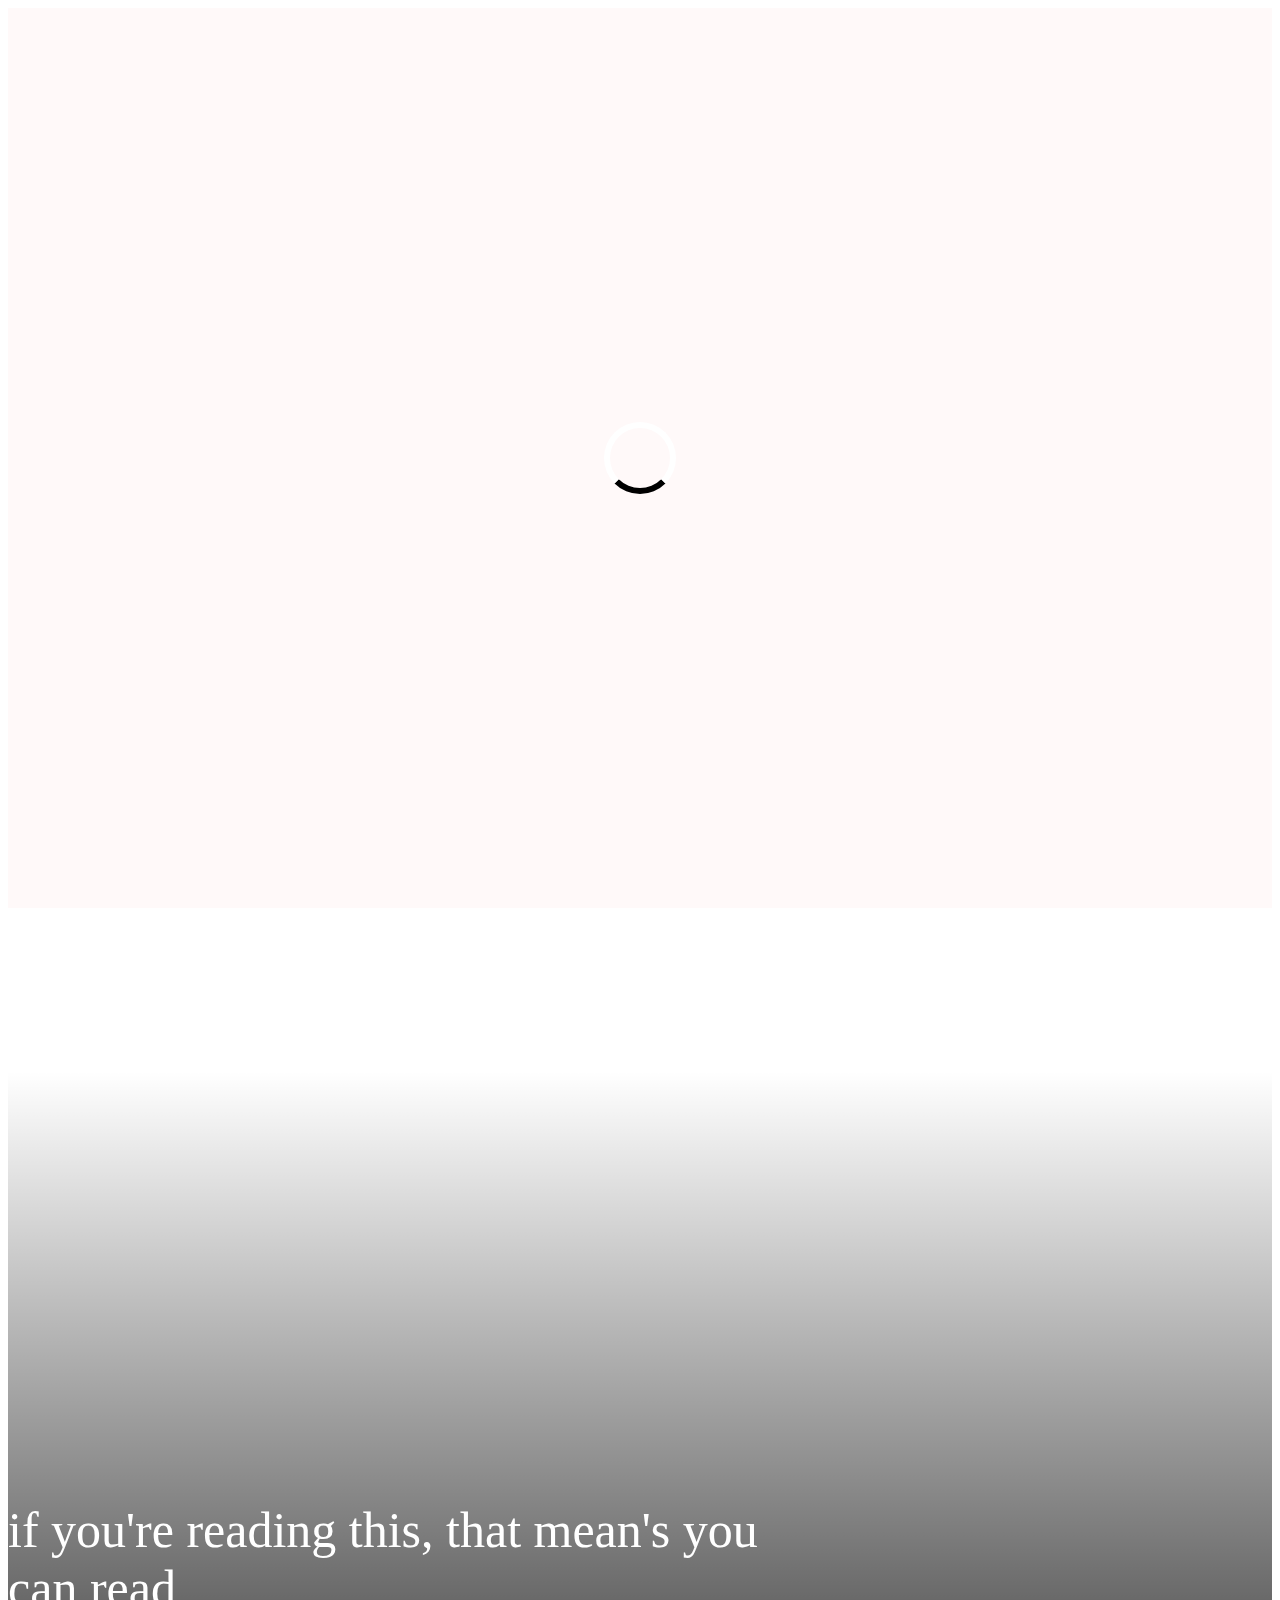
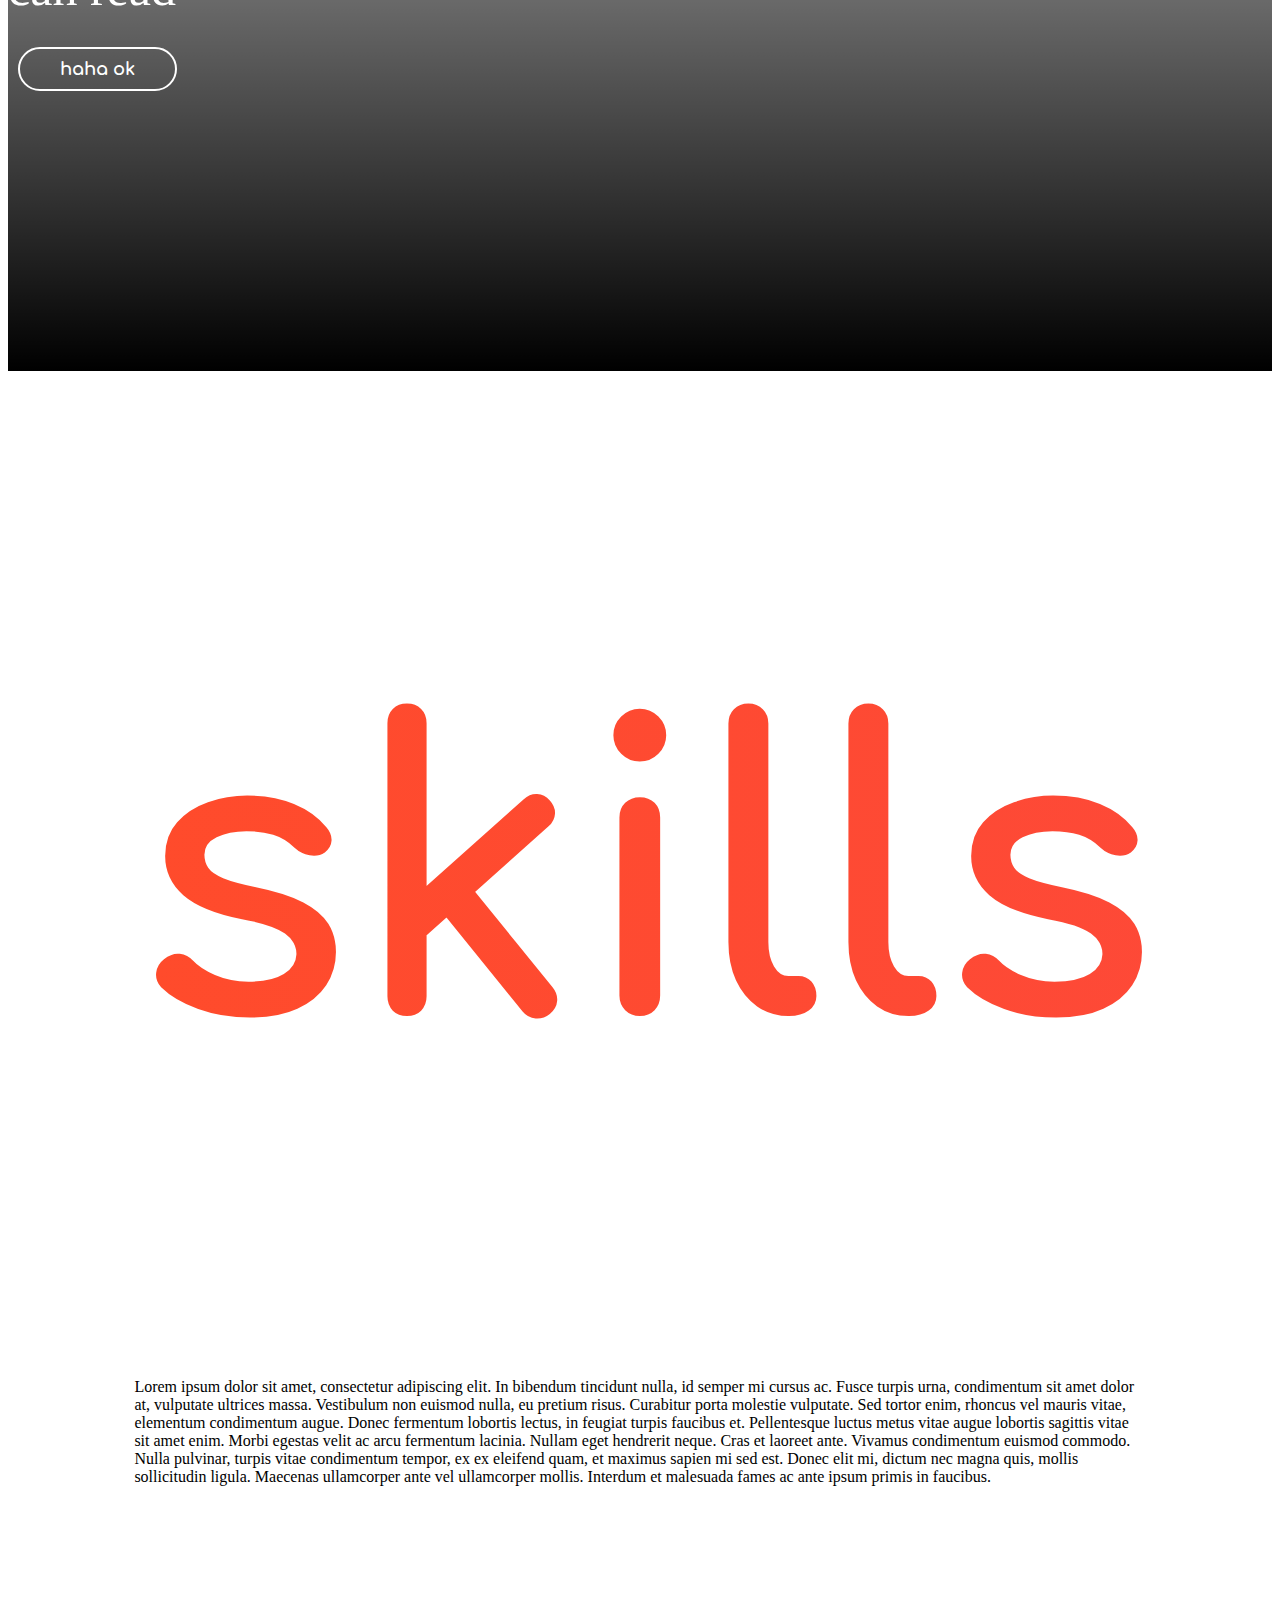
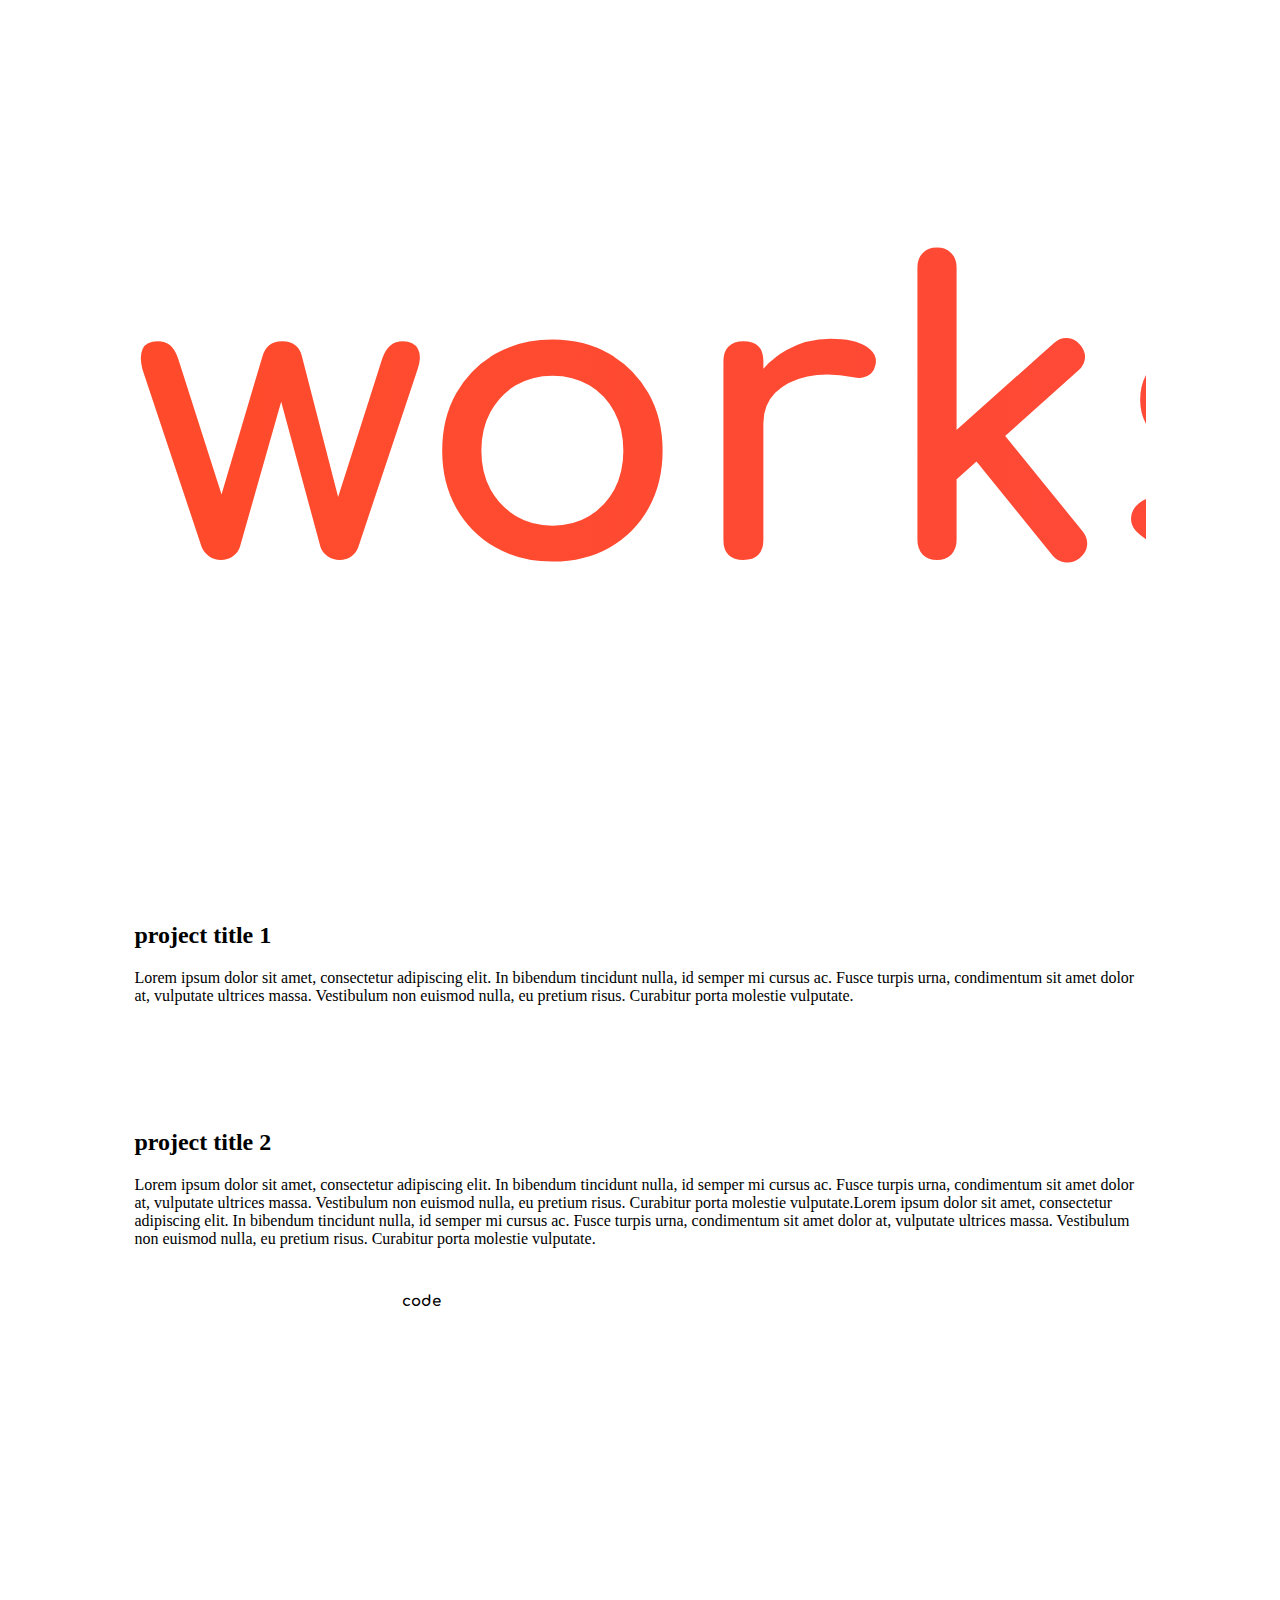
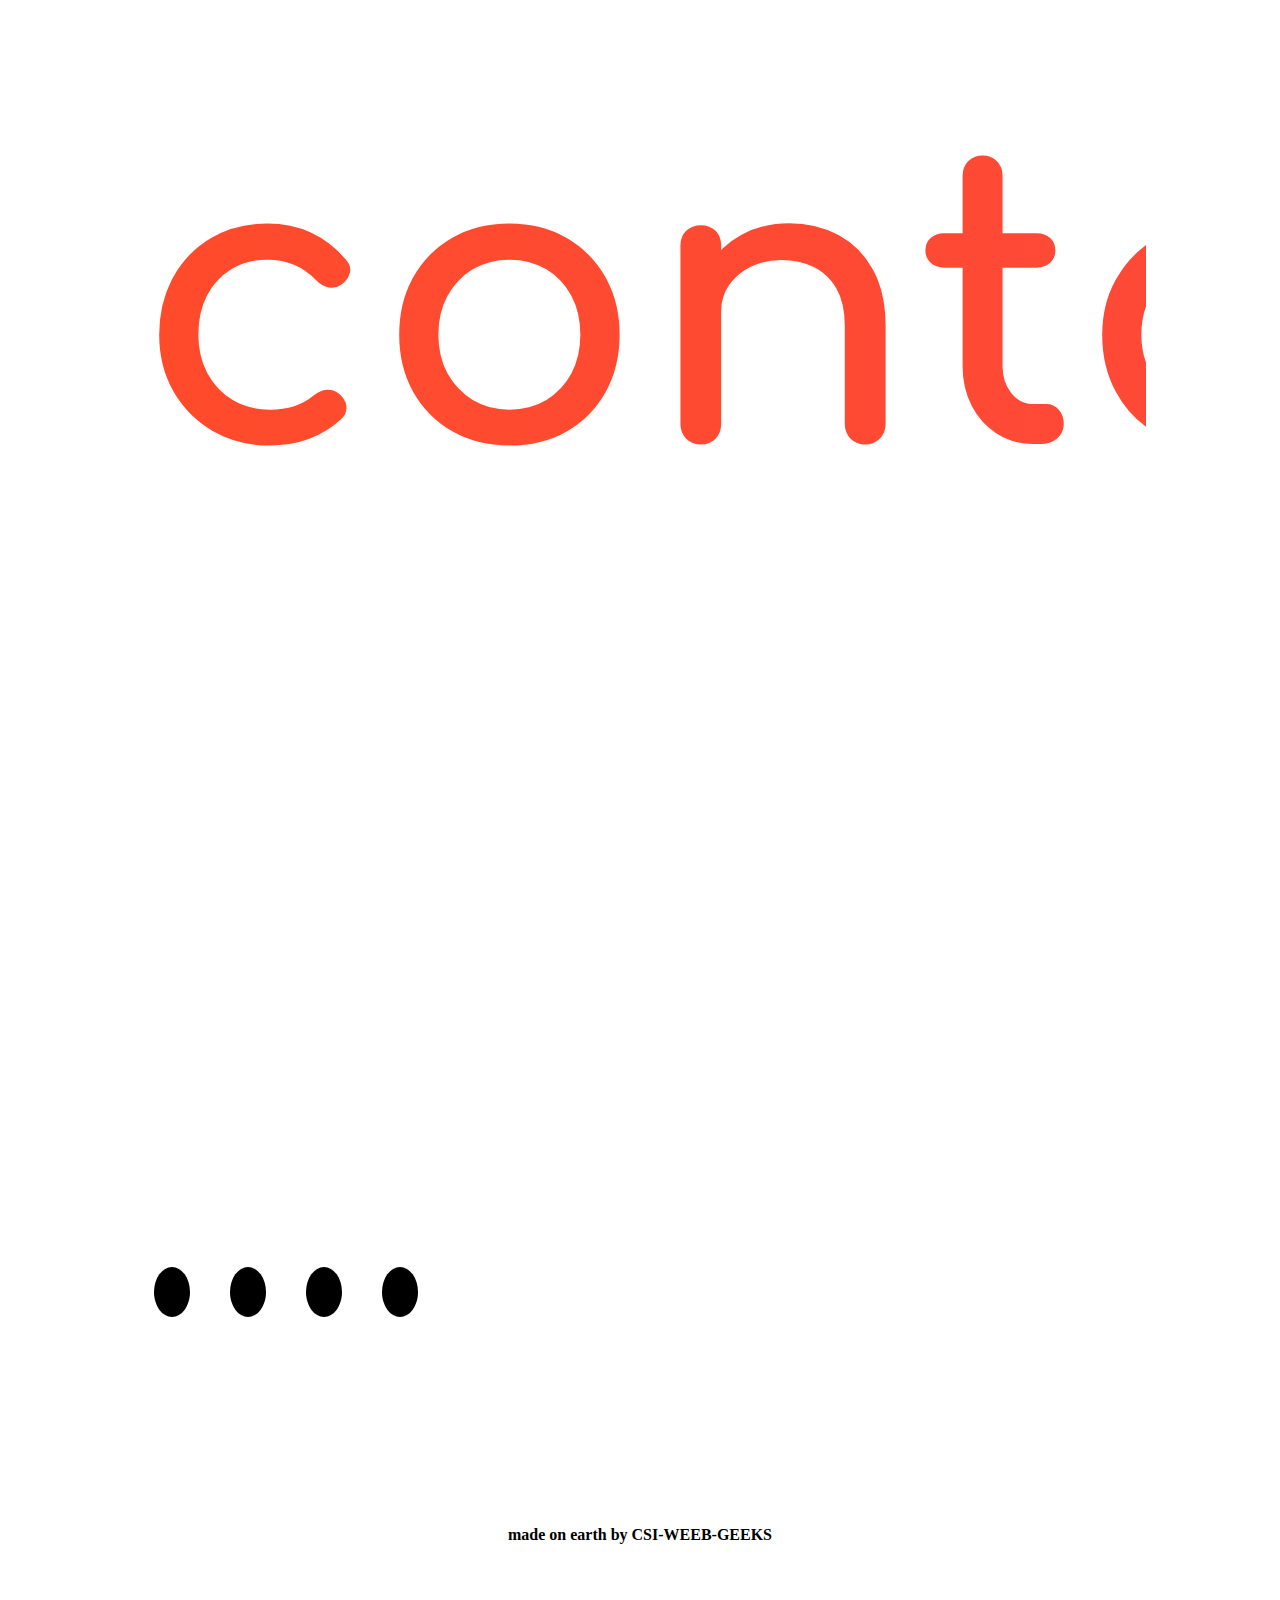
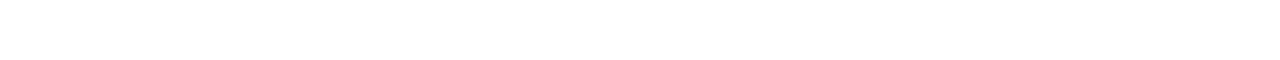
<file: level2/index.html>
<!DOCTYPE html>
<html lang="en">
<head>
    <meta charset="UTF-8">
    <meta name="viewport" content="width=device-width, initial-scale=1.0">
    <meta http-equiv="X-UA-Compatible" content="ie=edge">
    <title>CSI02</title>
    <link rel="stylesheet" href="https://cdnjs.cloudflare.com/ajax/libs/animate.css/3.7.0/animate.min.css">
    <link href="https://fonts.googleapis.com/css?family=Comfortaa:700" rel="stylesheet">
    <script src="https://code.jquery.com/jquery-3.3.1.min.js" integrity="sha256-FgpCb/KJQlLNfOu91ta32o/NMZxltwRo8QtmkMRdAu8=" crossorigin="anonymous"></script>
    <link rel="stylesheet" href="https://use.fontawesome.com/releases/v5.7.1/css/all.css" integrity="sha384-fnmOCqbTlWIlj8LyTjo7mOUStjsKC4pOpQbqyi7RrhN7udi9RwhKkMHpvLbHG9Sr" crossorigin="anonymous">
    <link rel="stylesheet" href="index.css">
</head>
<body>
    <div id="loading">
        <div id="spinner"></div>
    </div>
    <div id="header" class="animated slideInDown" style="animation-delay:1.8s;">
    <div id="title">CSI2k23</div><br>
    <div id="links">
        <a href="#skills">skills</a>
        <a href="#work" style="margin:0px 60px;">works</a>
        <a href="#contact">contact</a>
    </div>
    </div>

   
    <div id="middle">
        <div id="tagline" class="animated zoomIn" style="animation-delay:1.8s;">
            if you're reading this, that mean's you can read<br>
            <button class="btn_one">haha ok</button>
        </div>
    </div>
   

    <div id="portfolio">
             <div id="skills">
                 <h1>skills.</h1>   
                 <div>
                        <p>
                            Lorem ipsum dolor sit amet, consectetur adipiscing elit. In bibendum tincidunt nulla, id semper mi cursus ac. Fusce turpis urna, condimentum sit amet dolor at, vulputate ultrices massa. Vestibulum non euismod nulla, eu pretium risus. Curabitur porta molestie vulputate. Sed tortor enim, rhoncus vel mauris vitae, elementum condimentum augue. Donec fermentum lobortis lectus, in feugiat turpis faucibus et. Pellentesque luctus metus vitae augue lobortis sagittis vitae sit amet enim. Morbi egestas velit ac arcu fermentum lacinia. Nullam eget hendrerit neque. Cras et laoreet ante. Vivamus condimentum euismod commodo. Nulla pulvinar, turpis vitae condimentum tempor, ex ex eleifend quam, et maximus sapien mi sed est. Donec elit mi, dictum nec magna quis, mollis sollicitudin ligula. Maecenas ullamcorper ante vel ullamcorper mollis. Interdum et malesuada fames ac ante ipsum primis in faucibus.
                        </p>
                 </div> 
             </div>
         
              <div id="work">
                 <h1>works.</h1>

                 <div class="project">
                 <h2>project title 1</h2>
                 <div>Lorem ipsum dolor sit amet, consectetur adipiscing elit. In bibendum tincidunt nulla, id semper mi cursus ac. Fusce turpis urna, condimentum sit amet dolor at, vulputate ultrices massa. Vestibulum non euismod nulla, eu pretium risus. Curabitur porta molestie vulputate.</div>
                 <button class="btn_one">visit project</button>
                </div>

                <div class="project">
                 <h2>project title 2</h2>
                 <div>Lorem ipsum dolor sit amet, consectetur adipiscing elit. In bibendum tincidunt nulla, id semper mi cursus ac. Fusce turpis urna, condimentum sit amet dolor at, vulputate ultrices massa. Vestibulum non euismod nulla, eu pretium risus. Curabitur porta molestie vulputate.Lorem ipsum dolor sit amet, consectetur adipiscing elit. In bibendum tincidunt nulla, id semper mi cursus ac. Fusce turpis urna, condimentum sit amet dolor at, vulputate ultrices massa. Vestibulum non euismod nulla, eu pretium risus. Curabitur porta molestie vulputate.
                 </div>
                 <button class="btn_one">visit project</button>
                 <button class="btn_two">code</button>
                </div>

             </div>
         
              <div id="contact">
                 <h1>contact.</h1> 
                 <form>
                     <input type="text" placeholder="name" required>
                     <input type="email" placeholder="email" required><br>
                     <textarea placeholder="your message" required rows="5"></textarea><br>
                     <button class="btn_one">send</button> 
                 </form> 
                 <div class="details">
                    <a class="btn_social"><i class="fas fa-phone"></i></a>
                    <a class="btn_social"><i class="fas fa-at"></i></a>
                    <a class="btn_social"><i class="fab fa-twitter"></i></a>
                    <a class="btn_social"><i class="fab fa-dribbble"></i></a>
                 </div>   
             </div>
    </div>
    <div id="footer">
        made on earth by CSI-WEEB-GEEKS <br><br> 
    </div>
<script src="index.js" type="text/javascript"></script>
</body>
</html>
</file>
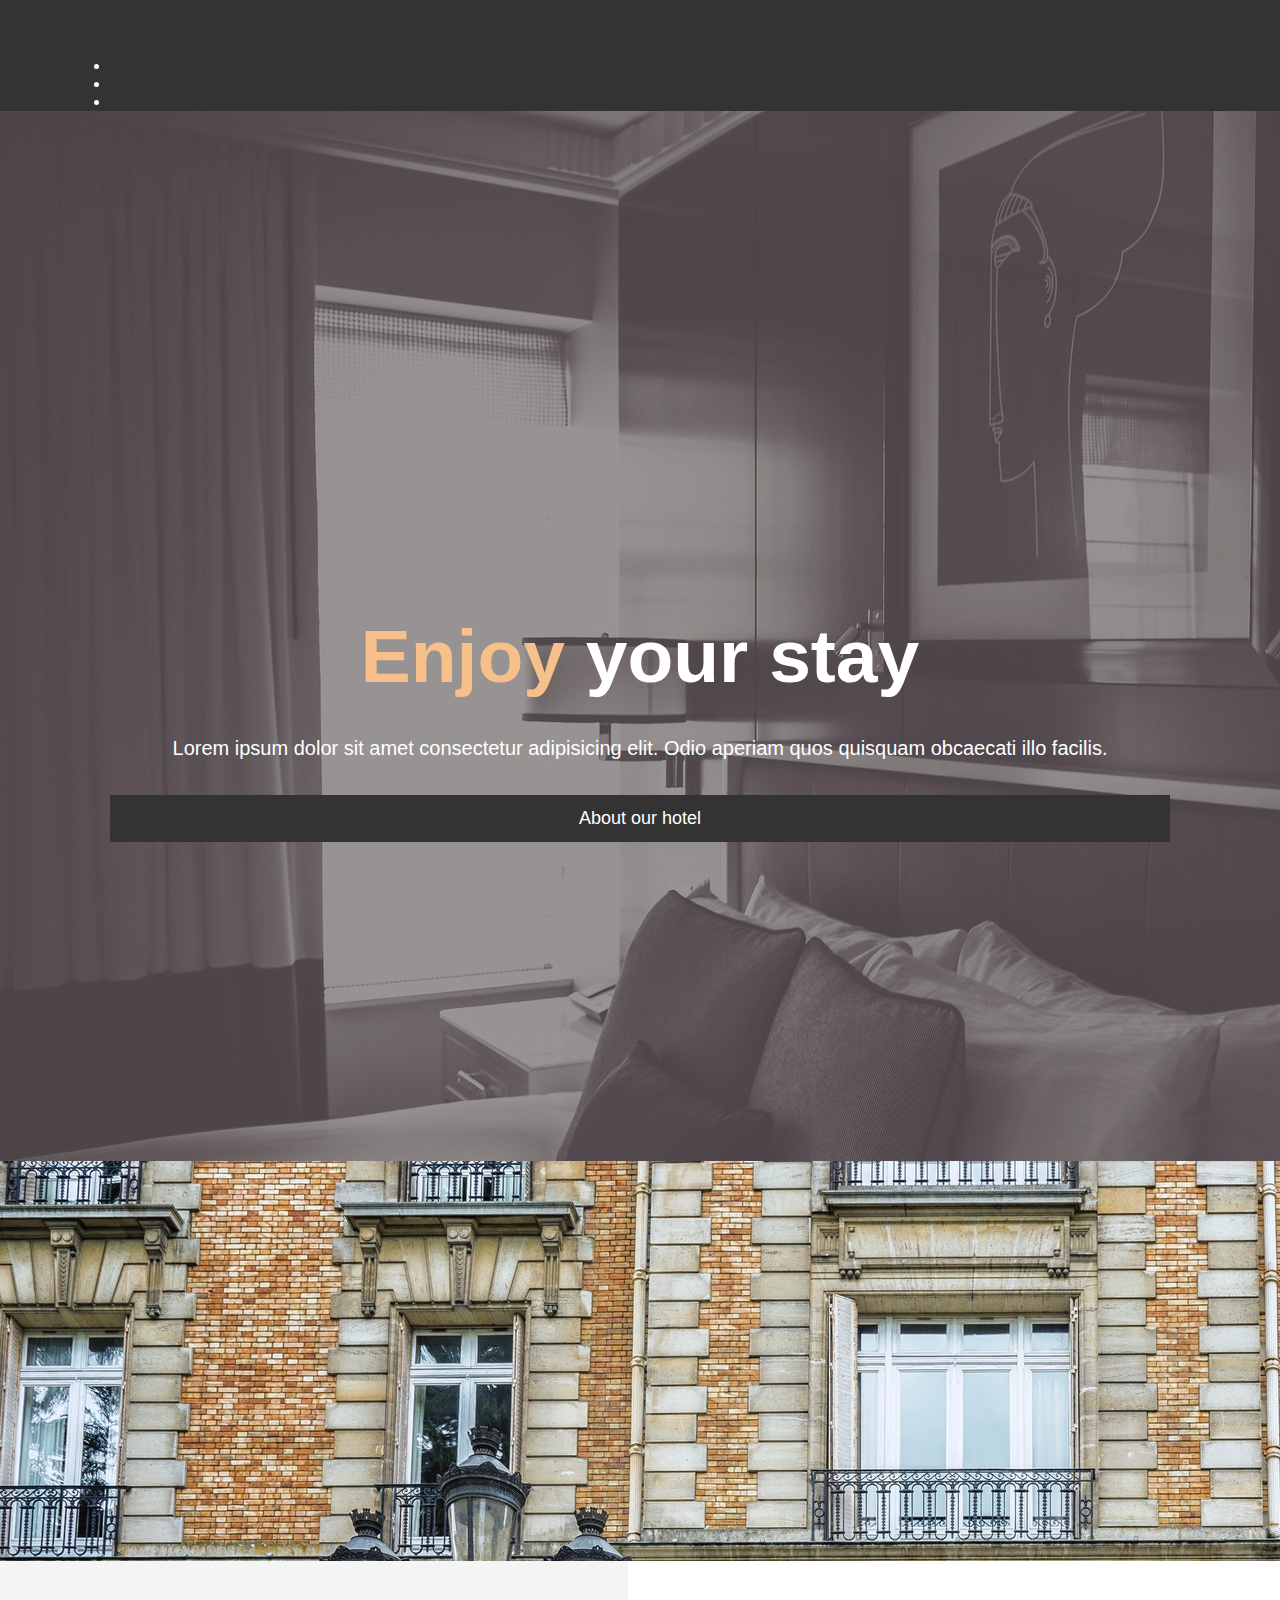
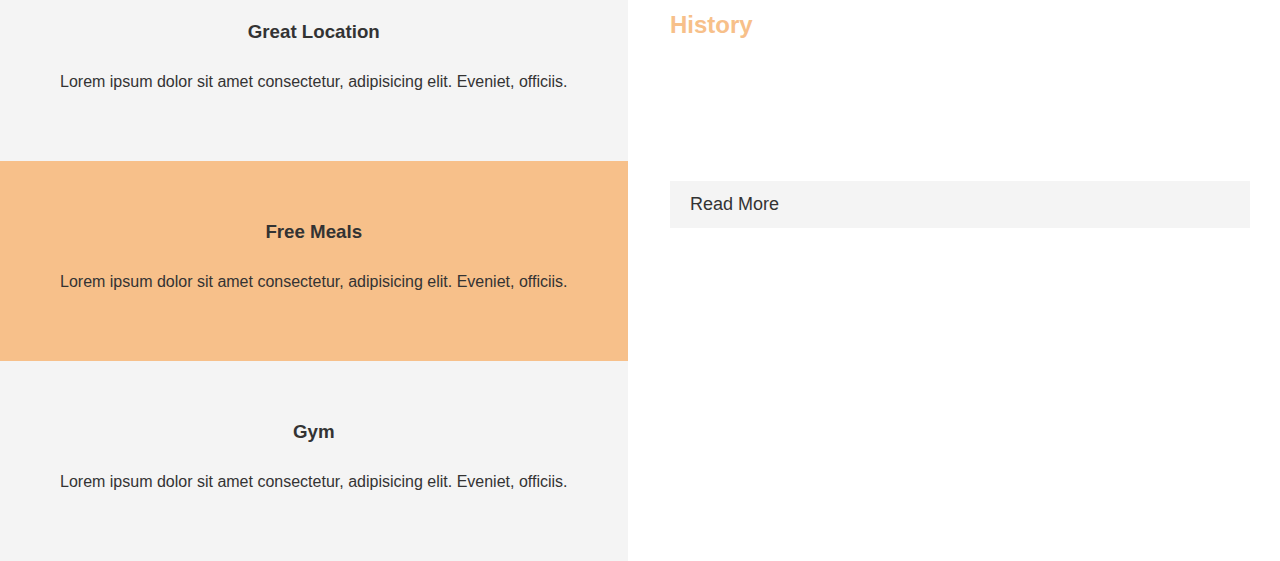
<file: level3/index.html>
<!DOCTYPE html>
<html lang="en">
<head>
    <!-- Designed by:LjoveX
         It is 100% free to use-->
    <meta charset="UTF-8">
    <meta name="viewport" content="width=device-width, initial-scale=1.0">
    <meta http-equiv="X-UA-Compatible" content="ie=edge">
    <meta name="description" content="Dobro dosli u najbolji kafic na svetu">
    <meta name="keywords" content="Kafic">
    <link rel="stylesheet" href="https://use.fontawesome.com/releases/v5.6.1/css/all.css" integrity="sha384-gfdkjb5BdAXd+lj+gudLWI+BXq4IuLW5IT+brZEZsLFm++aCMlF1V92rMkPaX4PP" crossorigin="anonymous">
    <link rel="stylesheet" href="css/style.css">
    <title>Hotel BT - Hello</title>
</head>
<body>
    <header>
        <nav class="navbar">
        <div class="container">
                <h1 class="logo"><a href="index.html">KBT</a></h1>
                <ul>
                    <li><a class="current" href="index.html">Home</a></li>
                    <li><a href="about.html">About Us</a></li>
                    <li><a href="contact.html">Contact Us</a></li>
                </ul>
              </div>
            </nav>  
        
         <div id="showcase">
           <div class="container">
               <div class="showcase-content">
                   <h1><span class="text-primary">Enjoy</span> your stay</h1>
                   <p class="lead">Lorem ipsum dolor sit amet consectetur adipisicing elit. Odio aperiam quos quisquam obcaecati illo facilis.</p>
                   <a class="btn" href="about.html">About our hotel</a>
               </div>
           </div>
         </div>   
    </header>
    <section id="home-info" class="bg-dark">
        <div class="info-img"></div>
        <div class="info-content">
          <h2><span class="text-primary">History</span> of out Hotel</h2>
          <p>
              Lorem ipsum dolor, sit amet consectetur adipisicing elit. Assumenda
              aliquam dolor alias iste autem, quaerat magni unde accusantium qui
              fuga placeat quidem quo pariatur, voluptatum, ea sequi? Corporis,
              explicabo quisquam dolor placeat praesentium nesciunt mollitia quos
              nobis natus voluptatum asperiores!
          </p>
          <a href="about.html" class="btn btn-light">Read More</a>
        </div>
      </section>
       <section id="features">
           <div class="box bg-light">
            <i class="fas fa-hotel fa-3x"></i>
               <h3>Great Location</h3>
               <p>Lorem ipsum dolor sit amet consectetur, adipisicing elit. Eveniet, officiis.</p>
           </div>
           <div class="box bg-primary">
            <i class="fas fa-utensils fa-3x"></i>
            <h3>Free Meals</h3>
            <p>Lorem ipsum dolor sit amet consectetur, adipisicing elit. Eveniet, officiis.</p>
           </div>
           <div class="box bg-light">
            <i class="fas fa-dumbbell fa-3x"></i>
            <h3>Gym</h3>
            <p>Lorem ipsum dolor sit amet consectetur, adipisicing elit. Eveniet, officiis.</p>
           </div>
       </section>
       <footer id="main-footer">        
       </footer>
</body>
</html>
</file>
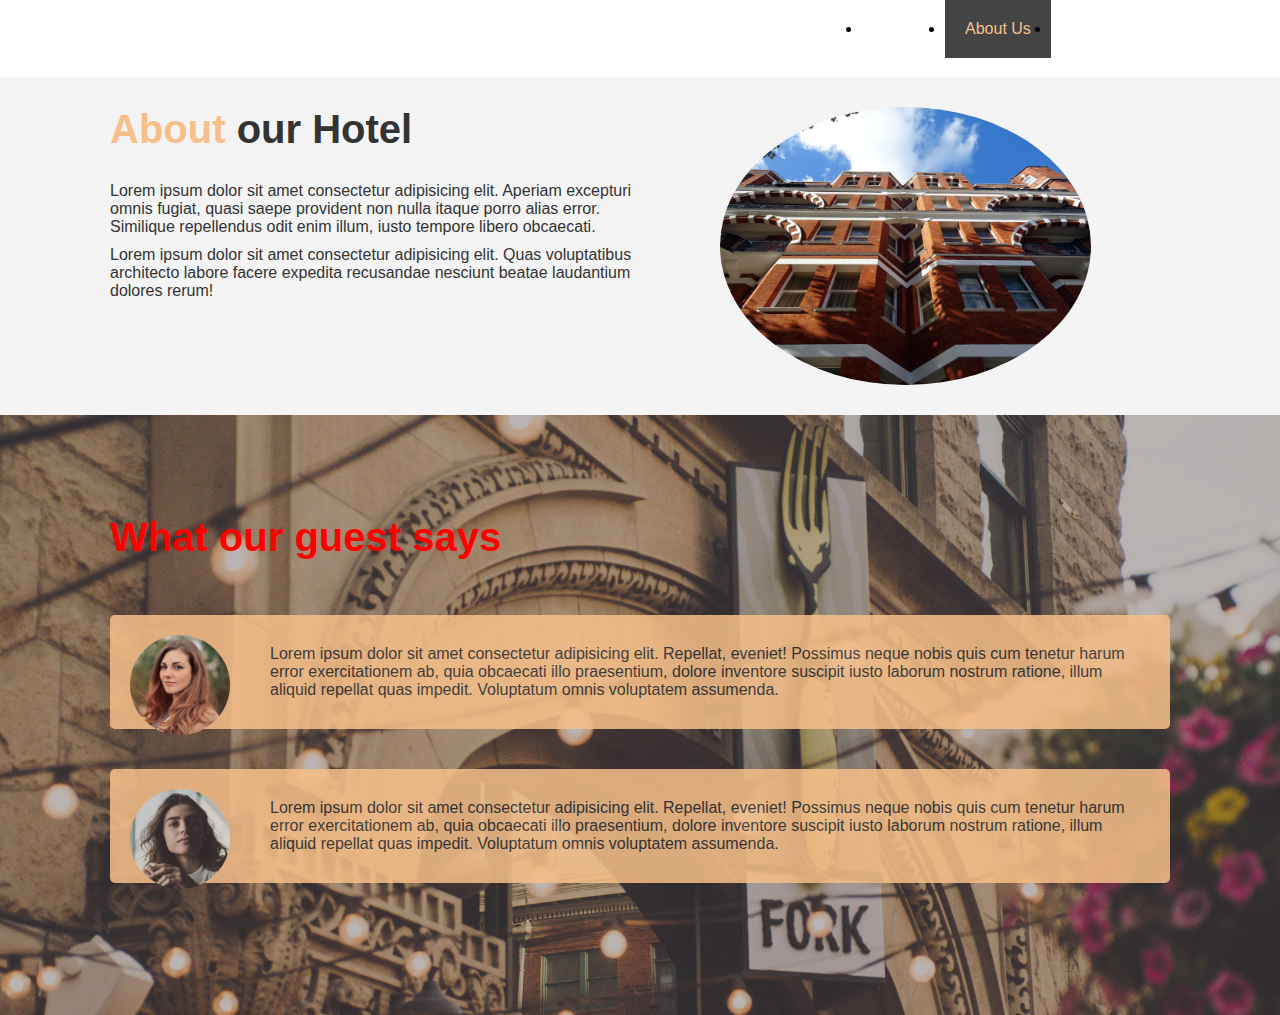
<file: level3/about.html>
<!DOCTYPE html>
<html lang="en">
<head>
    <meta charset="UTF-8">
    <meta name="viewport" content="width=device-width, initial-scale=1.0">
    <meta http-equiv="X-UA-Compatible" content="ie=edge">
    <meta name="description" content="Dobro dosli u najbolji kafic na svetu">
    <meta name="keywords" content="Kafic">
    <link rel="stylesheet" href="css/style.css">
    <title>Hotel BT - About</title>
</head>
<body>
    <header>
        <nav id="navbar">
        <div class="container">
                <h1 class="logo"><a href="index.html">KBT</a></h1>
                <ul>
                    <li><a href="index.html">Home</a></li>
                    <li><a class="current" href="about.html">About Us</a></li>
                    <li><a href="contact.html">Contact Us</a></li>
                </ul>
              </div>
            </nav>  
    </header>
   <section id="about-info" class="bg-light py-3">
       <div class="container">
           <div class="info-left">
               <h1 class="l-heading"> <span class="text-primary">About</span> our Hotel </h1>
               <p>Lorem ipsum dolor sit amet consectetur adipisicing elit. Aperiam excepturi omnis fugiat, quasi saepe provident non nulla itaque porro alias error. Similique repellendus odit enim illum, iusto tempore libero obcaecati.</p>
               <p>Lorem ipsum dolor sit amet consectetur adipisicing elit. Quas voluptatibus architecto labore facere expedita recusandae nesciunt beatae laudantium dolores rerum!</p>
           </div>
           <div class="info-right">
               <img src="./img/photo-2.jpg" alt="Hotel">
           </div>
       </div>
   </section>
   <div class="clr"></div>

   <section id="testimonials" class="py-3">
    <div class="container">
       <h2 class="l-heading ">What our guest says</h2>
       <div class="testimonial bg-primary">
           <img src="./img/person-1.jpg" alt="Samanta">
           <p>Lorem ipsum dolor sit amet consectetur adipisicing elit. Repellat, eveniet! Possimus neque nobis quis cum tenetur harum error exercitationem ab, quia obcaecati illo praesentium, dolore inventore suscipit iusto laborum nostrum ratione, illum aliquid repellat quas impedit. Voluptatum omnis voluptatem assumenda.</p>

       </div>

       <div class="testimonial bg-primary">
        <img src="./img/person-2.jpg" alt="Jen">
        <p>Lorem ipsum dolor sit amet consectetur adipisicing elit. Repellat, eveniet! Possimus neque nobis quis cum tenetur harum error exercitationem ab, quia obcaecati illo praesentium, dolore inventore suscipit iusto laborum nostrum ratione, illum aliquid repellat quas impedit. Voluptatum omnis voluptatem assumenda.</p>

    </div>
   </div>
  </section>
</body>
</html>
</file>
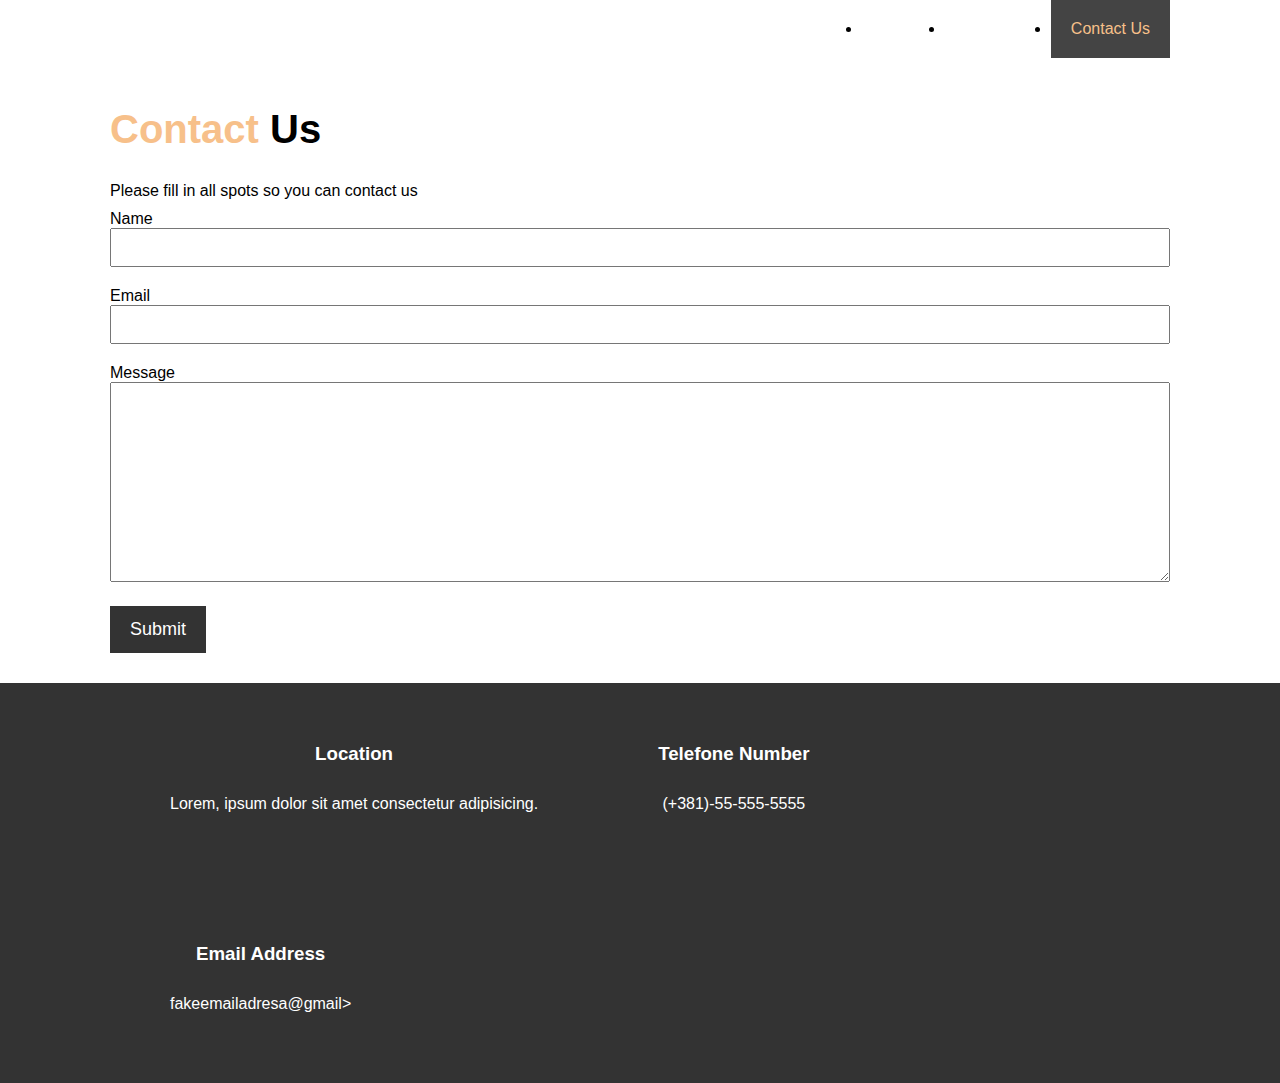
<file: level3/contact.html>
<!DOCTYPE html>
<html lang="en">
<head>
    <meta charset="UTF-8">
    <meta name="viewport" content="width=device-width, initial-scale=1.0">
    <meta http-equiv="X-UA-Compatible" content="ie=edge">
    <meta name="description" content="Dobro dosli u najbolji kafic na svetu">
    <meta name="keywords" content="Kafic">
    <link rel="stylesheet" href="https://use.fontawesome.com/releases/v5.6.1/css/all.css" integrity="sha384-gfdkjb5BdAXd+lj+gudLWI+BXq4IuLW5IT+brZEZsLFm++aCMlF1V92rMkPaX4PP" crossorigin="anonymous">
    <link rel="stylesheet" href="css/style.css">
    <title>Hotel BT - Contact Us</title>
</head>
<body>
    <header>
        <nav id="navbar">
        <div class="container">
                <h1 class="logo"><a href="index.html">KBT</a></h1>
                <ul>
                    <li><a  href="index.html">Home</a></li>
                    <li><a href="about.html">About Us</a></li>
                    <li><a class="current" href="contact.html">Contact Us</a></li>
                </ul>
              </div>
            </nav>  
    </header>

     <section id="contact-form" class="py-3">
         <div class="container">
            <h1 class="l-heading"><span class="text-primary">Contact </span> Us</h1>
            <p>Please fill in all spots so you can contact us</p>
            <form action="process.php">
                <div class="form-group">
                   <laber for="name">Name</laber>
                   <input type="text" name="Name" id="Name">
                </div>
                <div class="form-group">
                   <laber for="email">Email</laber>
                   <input type="email" name="email" id="email">
                </div>
                <div class="form-group">
                   <laber for="message">Message</laber>
                   <textarea type="email" name="message" id="message"></textarea>
                </div>
                <button type="submit" class="btn">Submit</button>
            </form>
         </div>
     </section>
     <section id="contact-info" class="bg-dark">
         <div class="container">
            <div class="box ">
                <i class="fas fa-hotel fa-3x"></i>
                   <h3> Location</h3>
                   <p>Lorem, ipsum dolor sit amet consectetur adipisicing.</p>
               </div>
               <div class="box">
                <i class="fas fa-phone fa-3x"></i>
                <h3>Telefone Number</h3>
                <p>(+381)-55-555-5555</p>
               </div>
               <div class="box ">
                <i class="fas fa-envelope fa-3x"></i>
                <h3>Email Address</h3>
                <p>fakeemailadresa@gmail></p>
               </div>
         </div>

     </section>
 
</body>
</html>
</file>
<file: level2/index.css>
body html {           
    padding:0px;
    margin:0px;
    font-family: 'Comfortaa', cursive;
    font-weight:bold;
    color:#fff;
    background:rgb(0, 0, 0);
    scroll-behavior: smooth;
}
#loading {
    width: auto;
    height: 100vh;
    position:relative;
    background: #fff9f9;
    z-index: 999;
    display: flex;
    justify-content: center;
    flex-direction: column;
    align-items: center;
}
#spinner {
    animation: rotate 0.56s infinite linear;
    width:60px;
    height:60px;
    border:6px solid #fff;
    border-bottom:6px solid #000;
    border-radius:50%;
    margin:0;
}
@keyframes rotate {
    0% {transform: rotate(0deg);}
    100% {transform: rotate(360deg);}
}
#header {
    width:80%;
    padding:4% 10%;
    text-align:center;
    position:relative;   
    transition:0.6s ease-in-out;
}
#header div {
    display:contents;   
}
#title {
    font-size:40px;
    background-image: linear-gradient(to left, #FF416C 0%, #FF4B2B 100%);
    -webkit-background-clip:text;
    background-clip:text;
    -webkit-text-fill-color: transparent;
    background-size:500% 500% !important;
    -webkit-animation: Gradient 20s ease infinite;
    -moz-animation: Gradient 20s ease infinite;
    -o-animation: Gradient 20s ease infinite;
    animation: Gradient 20s ease infinite;
    font-family: 'Comfortaa', cursive;
}
#links {
    margin:40px 0px;
    transition:0.6s ease-in-out;
    color:#fff;
}
#links a {
    margin:0px 30px;
    color:inherit;
    text-decoration:none;
    transition:0.4s ease-in;
    padding:5px 8px;
    border-bottom:2px solid transparent;
}
#links a:hover {
    border-bottom:2px solid #fff;
}
#middle {
    width:100%;
    height:80vh;
    background:linear-gradient(0deg,rgba(0,0,0,1),rgba(0,0,0,0)),url("https://images.unsplash.com/photo-1494587351196-bbf5f29cff42?ixlib=rb-1.2.1&ixid=eyJhcHBfaWQiOjEyMDd9&&w=1351&q=80") center center fixed;
    background-size:100% auto;
    background-repeat:no-repeat;
    color:white;
    display:flex;
    justify-content:center;
    flex-direction:column;
    transition:1s ease-in-out;
    padding-top:20vh;
}
#tagline {
    font-size:50px;
    width:60%;
}
#portfolio {
    width:80%;
    padding:2% 10%;
}
#portfolio div h1 {
    font-size:400px;       
    background-image:linear-gradient(to left, #f84266 0%, #FF4B2B 100%);
    -webkit-background-clip:text;
    background-clip:text;
    -webkit-text-fill-color: transparent;
    background-size:500% 500% !important;
    -webkit-animation: Gradient 20s ease infinite;
    -moz-animation: Gradient 20s ease infinite;
    -o-animation: Gradient 20s ease infinite;
    animation: Gradient 20s ease infinite;
    font-family: 'Comfortaa', cursive;
}
.skills { 
    margin:4vh 0px !important;
    padding:2vh 0px !important;
}
#work {
    margin:4vh 0px !important;
    padding:2vh 0px !important;
}
#contact {
    margin:4vh 0px !important;
    padding:2vh 0px !important;
}
#contact form {
    width:100%;
}
#contact form input {
    width:46%;
    margin:20px 1%;
    background:white;    
    border:0px;
    border-bottom:2px solid rgba(255,255,255,0.5);
    padding:8px 10px;
    font-family: 'Comfortaa', cursive;
    font-size:18px;
    transition:0.4s ease-in-out;
    color:#fff;
}
#contact form textarea {
    width:96%;
    margin:20px 1%;
    padding:8px 10px;
    border:0px;
    border-bottom:2px solid rgba(255,255,255,0.5);
    padding:8px 10px;
    font-family: 'Comfortaa', cursive;
    font-size:18px;
    background:white; 
    resize:none;
    transition:0.4s ease-in-out;
    color:#fff;
}
#contact form input:focus {
    outline:none;
    border-bottom:2px solid rgba(255,255,255,1);
}
#contact form textarea:focus {
    outline:none;
    border-bottom:2px solid rgba(255,255,255,1);
}
::placeholder {
    color:#fff;
}
.btn_one {
    color:white;
    padding:10px 40px;
    border-radius:50px;
    border:2px solid #fff;
    font-size:18px;
    font-family: 'Comfortaa', cursive;
    font-weight:bold;
    background:transparent;
    transition:0.4s ease-in-out;
    margin:30px 10px;
}
.btn_one:hover {
    background:white;
    cursor:grabbing;    
    color:#000;
}
.project div {
    font-weight:normal;
}
.btn_two {
    color:#000;
    padding:10px 40px;
    border-radius:50px;
    border:2px solid #fff;
    font-size:15px;
    font-family: 'Comfortaa', cursive;
    font-weight:bold;
    background:transparent;   
    transition:0.4s ease-in-out;
    margin:30px 10px;
}
.btn_two:hover {
    background:red;
    cursor:grabbing;   
    color:#fff;
}
.details {           
    margin:6vh 0px;
}
.btn_social {
    font-size:18px;
    color:#fff;
    margin:40px 20px;
    padding:15px 18px;
    border-radius:50%;
    background:#000;
    transition:0.4s ease-in-out;
}
.btn_social:hover {
    color:#000;
    background:#fff;
    cursor:pointer;
}
@media (max-width: 900px){
    #header {
        width:94%;
        padding:15% 3%;
    }
    #title {
        font-size:30px;
    }
    #links {
        margin:30px 0px;
    }
    #links a {
        margin:0px;
    }
    #middle {
        width:100%;
        border-radius:0px;
        height:80vh;
        background-size:cover;
    }
    #tagline {
        width:90%;
        font-size:30px;
    }
    .btn_one {
        font-size:14px;
        padding:8px 20px;
    }
    .btn_two {
        font-size:14px;
        padding:8px 20px;
    }
    #contact form input {
        width:92%;
    }
    #contact form textarea {
        width:92%;
    }
    .btn_social {
        font-size:14px;
        margin:10px;
        padding:10px 11px;
    }
}
#footer {
    width:100%;
    padding:10vh 0px;
    text-align:center;
    font-weight:bold;
}
#footer a {
    font-size:18px;
    background-image: linear-gradient(to left, #FF416C 0%, #FF4B2B 100%);
    -webkit-background-clip:text;
    background-clip:text;
    -webkit-text-fill-color: transparent;
    background-size:500% 500% !important;
    -webkit-animation: Gradient 20s ease infinite;
    -moz-animation: Gradient 20s ease infinite;
    -o-animation: Gradient 20s ease infinite;
    animation: Gradient 20s ease infinite;
    font-family: 'Comfortaa', cursive;
    text-decoration:none;
}
button:focus {
    outline:none;
}
::-webkit-scrollbar {
    width:5px;
    height:5px;
}
::-webkit-scrollbar-track {
    background: #f1f1f1; 
}
::-webkit-scrollbar-thumb {
    background: #000; 
}
::-webkit-scrollbar-thumb:hover {
    background: #555; 
}
@-webkit-keyframes Gradient {
0% {background-position: 0% 50%}
50% {background-position: 100% 50%}
100% {background-position: 0% 50%}
}
@-moz-keyframes Gradient {
0% {background-position: 0% 50%}
50% {background-position: 100% 50%}
100% {background-position: 0% 50%}
}
@keyframes Gradient {
0% {background-position: 0% 50%}
50% {background-position: 100% 50%}
100% {background-position: 0% 50%}
}
</file>
<file: level3/css/style.css>
/* Reset */
 *{  
    margin: 0;
    padding: 0;
    box-sizing: border-box;
}


/* Main Styling */
html  body{
 font-family: 'Segoe UI', Tahoma, Geneva, Verdana, sans-serif;
 line-height: 1,7em;
}
a{
    color:#333;
    text-decoration: none;
}
h1,h2,h3 {
    padding-bottom:20px;
}

p{
    margin:10px 0;
}

/* Utility Classes */
.container{
    margin:auto;  
    max-width: 1100px;
    overflow:scroll; 
    padding:0 20px;
}

.text-primary{
    color:#f7c08a;
}

.lead{
    font-size:20px;
}

.btn{
    display:block; 
    font-size:18px;
    color:#fff;
    background:#333;
    padding:13px 20px;
    border:none;
    cursor:grabbing; 
}

.btn:hover{
    background:#f7c08a;
    color:#333
}
.btn-light {
    background: #f4f4f4;
    color: #333;
  }
  
  .bg-dark {
    background: #333;
    color: #fff;
  }
  
  .bg-light {
    background: #f4f4f4;
    color: #333;
  }
  
  .bg-primary {
    background: #f7c08a;
    color: #333;
  }
  .clr{
      clear:both;
  }
  .l-heading{
      font-size:40px;
  }
 
  /* Padding */
  .py-1{padding:10px 0 ;}
  .py-2{padding:20px 0 ;}
  .py-3{padding:30px 0 ;}

/* Navbar */ 

.navbar
{
    background:#333;
    color:#fff;
    overflow:auto;
}

#navbar a{
    color:#fff
}

#navbar h1{
    float:left;
    padding-top:20px;
}

#navbar ul{
    list-style:disc;
    float:right;
}

#navbar ul li {
 float:left;
}

#navbar ul li a{
    display:block;
    padding:20px;
    text-align: center;
}

#navbar ul li a:hover,
 #navbar ul li a.current{
    background:#444;
    color:#f7c08a;
}

/* showcase */

#showcase{
    background-image: url('../img/showcase.jpg');

    height: 1050px;
    
}

#showcase .showcase-content{
    color:#fff;
    text-align:center;
    padding-top:500px;
}

#showcase .showcase-content h1{
    font-size:75px;
    line-height:1.2em;
}

#showcase .showcase-content p {
    padding-bottom:20px;
    line-height: 1.7em;
}
#home-info {
    height: 400px;
  }
  
  #home-info .info-img {
    float:inline-end;
    width: 100%; 
    background: url('../img/photo-1.jpg') no-repeat;
    min-height: 100%;
    
  }
  
  #home-info .info-content {
    float: right;
    width: 50%;
    height: 100%;
    text-align: left; 
    padding: 50px 30px;
    overflow: hidden;
    
  }
  
  #home-info .info-content p {
    padding-bottom: 30px;
  }
/* Features */
.box{
    float:left; 
    widows: 33.5%;
    padding:60px;
    text-align:center;
}

.box i{
    margin-bottom:10px;
}

/* About Info */
#about-info .info-right{
    float:right; 
    width:50%;
    min-height:100%;
}
#about-info .info-left{
    float:left; 
    width:50%;
    min-height: 100%;
}

#about-info .info-right img{
    display:block;
    margin:auto;
    width:70%;
    border-radius:50%; 
}
#testimonials{
    height:600px;
    background:url('../img/test-bg.jpg') no-repeat center center/cover;
    padding-top:100px;
}

#testimonials .testimonial img{
    width:100px;
    float:left; 
    margin-right:40px;
    border-radius:50%;
}

#testimonials  h2{
    color:red; 
    text-align:justify; 
    padding-bottom:55px;
}

#testimonials .testimonial{
    padding:20px;
    margin-bottom:40px;
    border-radius:5px;
    opacity: 0.85;
}
#contact-form .form-group{
    margin-bottom:20px;
}
#contact-form label{
    display:block;
    margin-bottom:5px;
}

#contact-form input, #contact-form textarea {
    width:100%;
    padding:10px;
    border:1px #ddd slod;
}

#contact-form textarea{
    height:200px;
}
#contact-form input:focus, #contact-form textarea:focus {
    outline:none;
    border-color:#f7c08a
}
</file>
